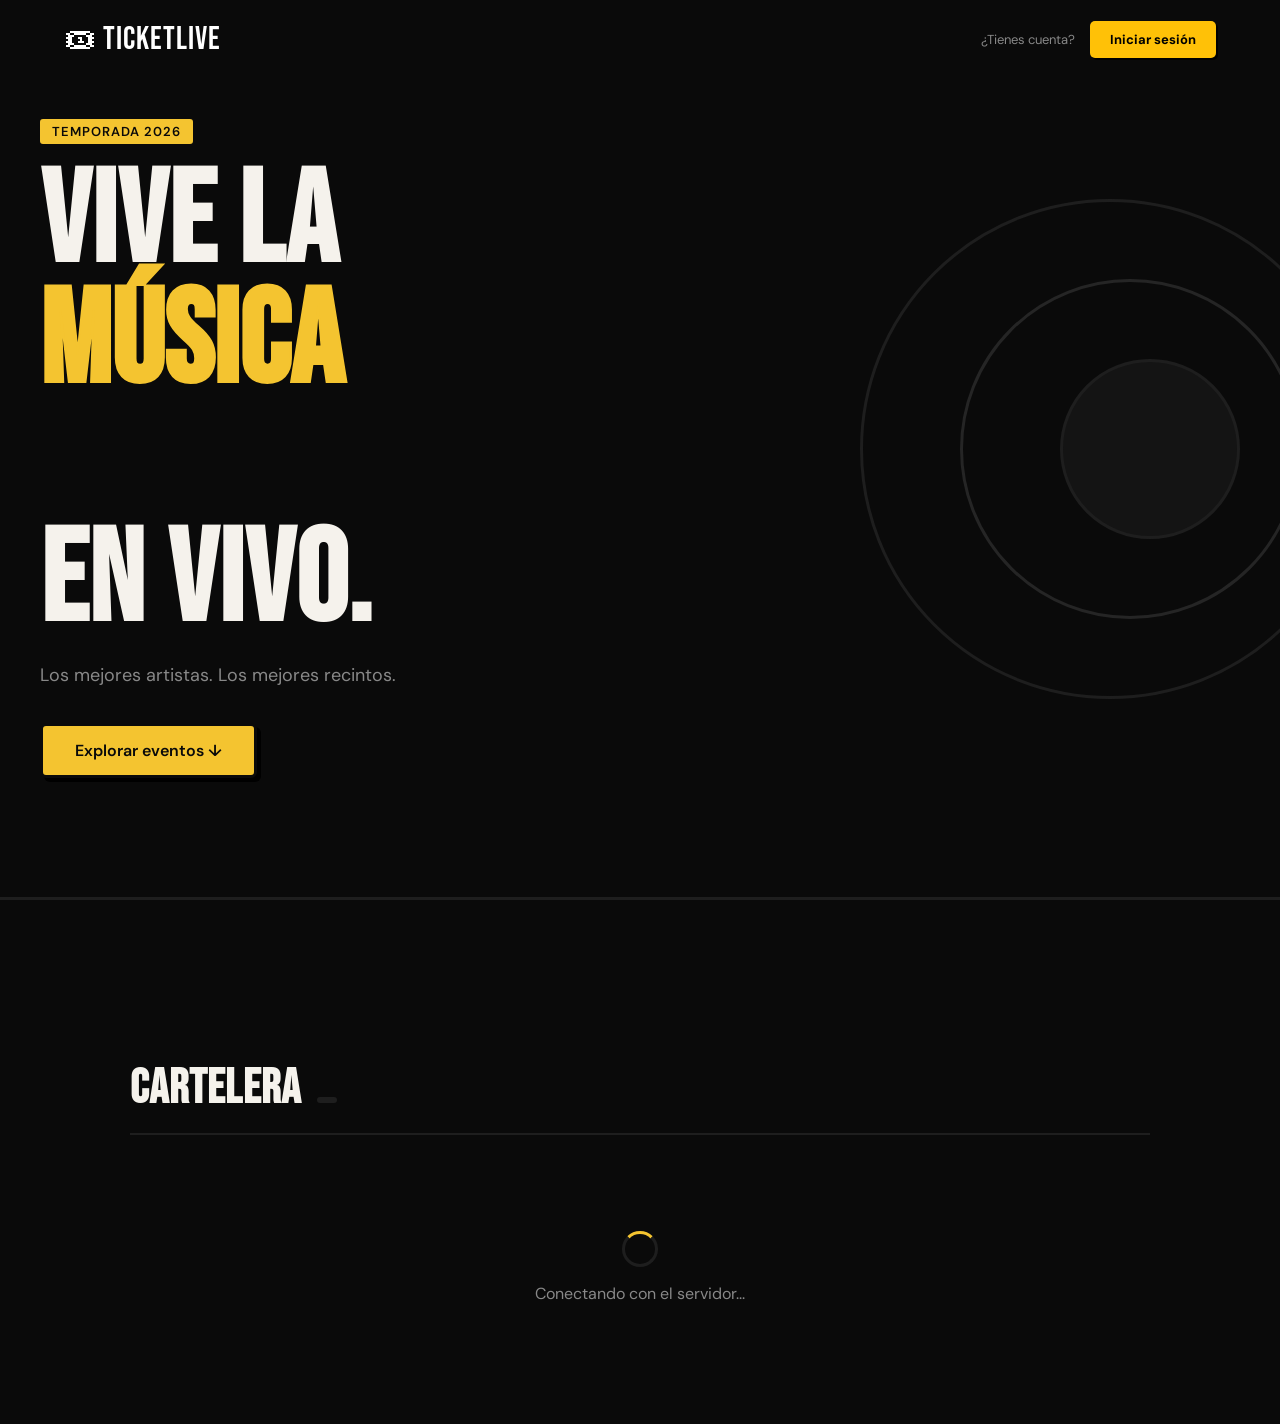
<file: templates/index.html>
<!DOCTYPE html>
<html lang="es">
<head>
    <meta charset="UTF-8">
    <meta name="viewport" content="width=device-width, initial-scale=1.0">
    <title>TicketLive — Conciertos</title>
    <link rel="preconnect" href="https://fonts.googleapis.com">
    <link href="https://fonts.googleapis.com/css2?family=Bebas+Neue&family=DM+Sans:wght@400;500;600&display=swap" rel="stylesheet">
    <link rel="stylesheet" href="/static/css/style.css?v=555">
</head>
<body>


    <!-- NAVBAR DE USUARIO -->
   <nav id="navbar-usuario" aria-label="Sesión de usuario" style="display: flex; justify-content: space-between; align-items: center; padding: 20px 5%; position: absolute; width: 100%; top: 0; z-index: 1000;">
    <div id="navbar-logo" style="font-family: 'Bebas Neue', sans-serif; font-size: 2rem; color: white;">🎟 TicketLive</div>
    <div id="navbar-auth">
        <div id="estado-invitado" style="display: flex; align-items: center; gap: 15px; color: white;">
            <span id="invitado-label">¿Tienes cuenta?</span>
            <button id="btn-abrir-login" aria-haspopup="dialog" style="background: #ffc107; border: none; padding: 10px 20px; border-radius: 5px; font-weight: bold; cursor: pointer; color: black;">Iniciar sesión</button>
        </div>
        <div id="estado-usuario" style="display:none;" aria-live="polite">
            <span id="saludo-usuario"></span>
            <span id="badge-rol"></span>
            <button id="btn-logout" aria-label="Cerrar sesión">Salir</button>
        </div>
    </div>
</nav>

    <!-- MODAL DE LOGIN / REGISTRO -->
    <div id="overlay-login" role="dialog" aria-modal="true" aria-labelledby="auth-titulo" style="display:none;">
        <div id="modal-login">
            <button id="btn-cerrar-modal" aria-label="Cerrar modal">✕</button>
            <div id="login-icono" aria-hidden="true">🎟</div>

            <!-- PESTAÑAS -->
            <div id="tabs-auth" role="tablist" aria-label="Modo de acceso">
                <button id="tab-login"    role="tab" aria-selected="true"  aria-controls="panel-login">    Iniciar sesión</button>
                <button id="tab-registro" role="tab" aria-selected="false" aria-controls="panel-registro">Crear cuenta</button>
            </div>

            <!-- PANEL: LOGIN -->
            <div id="panel-login" role="tabpanel" aria-labelledby="tab-login">
                <p class="auth-subtitulo">Conecta con el microservicio de autenticación</p>
                <div class="campo-grupo">
                    <label for="login-usuario">Usuario</label>
                    <input type="text" id="login-usuario" placeholder="ej. sergio" autocomplete="username">
                </div>
                <div class="campo-grupo">
                    <label for="login-password">Contraseña</label>
                    <div class="input-password-wrap">
                        <input type="password" id="login-password" placeholder="••••••••" autocomplete="current-password">
                        <button type="button" class="btn-toggle-pass" aria-label="Mostrar contraseña" tabindex="-1">👁</button>
                    </div>
                </div>
                <div id="login-error" class="auth-error" role="alert" style="display:none;"></div>
                <button id="btn-submit-login" class="btn-auth-submit">
                    <span class="auth-btn-texto">Entrar al sistema</span>
                    <span class="auth-spinner" style="display:none;" aria-hidden="true">⟳</span>
                </button>
            </div>

            <!-- PANEL: REGISTRO -->
            <div id="panel-registro" role="tabpanel" aria-labelledby="tab-registro" style="display:none;">
                <p class="auth-subtitulo">Crea tu cuenta nueva en TicketLive</p>
                <div class="campo-grupo">
                    <label for="reg-nombre">Nombre completo</label>
                    <input type="text" id="reg-nombre" placeholder="ej. Sergio García" autocomplete="name">
                </div>
                <div class="campo-grupo">
                    <label for="reg-usuario">Nombre de usuario</label>
                    <input type="text" id="reg-usuario" placeholder="ej. sergio123" autocomplete="username">
                </div>
                <div class="campo-grupo">
                    <label for="reg-email">Correo electrónico</label>
                    <input type="email" id="reg-email" placeholder="ej. sergio@live.mx" autocomplete="email">
                </div>
                <div class="campo-grupo">
                    <label for="reg-password">Contraseña</label>
                    <div class="input-password-wrap">
                        <input type="password" id="reg-password" placeholder="Mínimo 6 caracteres" autocomplete="new-password">
                        <button type="button" class="btn-toggle-pass" aria-label="Mostrar contraseña" tabindex="-1">👁</button>
                    </div>
                </div>
                <div id="reg-error"  class="auth-error"   role="alert"  style="display:none;"></div>
                <div id="reg-exito"  class="auth-success" role="status" style="display:none;"></div>
                <button id="btn-submit-registro" class="btn-auth-submit">
                    <span class="auth-btn-texto">Crear cuenta</span>
                    <span class="auth-spinner" style="display:none;" aria-hidden="true">⟳</span>
                </button>
            </div>

            <!-- Indicador microservicio -->
            <div id="ms-indicador">
                <span id="ms-dot"></span>
                <span id="ms-label">Microservicio Auth · Django (8000)</span>
            </div>
        </div>
    </div>

    <!-- PASO 1: HERO -->
    <section id="seccion-hero">
        <div class="hero-content">
            <span class="hero-label">Temporada 2026</span>
            <h1>Vive la<br><em>música</em><br>en vivo.</h1>
            <p class="hero-sub">Los mejores artistas. Los mejores recintos.</p>
            <button id="btn-explorar" onclick="document.getElementById('seccion-cartelera').scrollIntoView({behavior:'smooth'})">
                Explorar eventos ↓
            </button>
        </div>
        <div class="hero-deco" aria-hidden="true">
            <div class="circulo c1"></div>
            <div class="circulo c2"></div>
            <div class="circulo c3"></div>
        </div>
    </section>

   <section id="seccion-cartelera" style="margin-top: 100px;">
        <div class="seccion-header">
            <h2>Cartelera</h2>
            <span id="total-eventos" class="badge-eventos"></span>
        </div>
        <div id="lista-conciertos">
            <div class="estado-carga">
                <div class="spinner" aria-hidden="true"></div>
                <p>Conectando con el servidor...</p>
            </div>
        </div>
    </section>

    <!-- PASO 3: MAPA DE ASIENTOS -->
    <section id="seccion-mapa" style="display: none;" aria-live="polite">
       <button id="btn-volver">← Volver a la cartelera</button>

        <div id="info-evento-seleccionado">
            <h2 id="mapa-artista"></h2>
            <p id="mapa-detalles"></p>
        </div>

        <div class="leyenda">
            <span class="leyenda-item"><span class="muestra libre"></span> Disponible</span>
            <span class="leyenda-item"><span class="muestra seleccionado"></span> Seleccionado</span>
            <span class="leyenda-item"><span class="muestra ocupado"></span> Ocupado</span>
        </div>

        <div class="escenario-label" aria-label="Escenario">▬ ESCENARIO ▬</div>
        <div id="cuadricula-asientos" role="group" aria-label="Mapa de asientos"></div>

        <!-- TICKET -->
       <div id="ticket-resumen" style="display: none; border-top: 2px dashed #ccc; padding-top: 20px; margin-top: 20px;">
    <div class="ticket-linea">
        <span>Evento</span><strong id="ticket-evento"></strong>
    </div>
    <div class="ticket-linea">
        <span>Recinto</span><strong id="ticket-recinto"></strong>
    </div>
    <div class="ticket-linea">
        <span>Boletos seleccionados</span><strong id="ticket-cantidad">0</strong>
    </div>
    <div class="ticket-linea total">
        <span>Total estimado</span><strong id="ticket-total">$0</strong>
    </div>
    <p id="limite-msg" style="color: #ff4757; font-size: 0.8rem; display: none;">* Máximo 8 boletos permitidos</p>
    <button id="btn-confirmar-pago" disabled style="width: 100%; padding: 15px; background: #2ed573; color: white; border: none; border-radius: 8px; cursor: pointer; font-weight: bold;">
        🔒 Inicia sesión para comprar
    </button>
    <p id="pago-hint-login">
        <button id="btn-pago-login-link">Iniciar sesión</button> para habilitar el pago
    </p>
</div>
    </section>



    <div id="overlay-pago" class="oculto">
    <div id="modal-pago">
        <button id="btn-cerrar-pago-modal">×</button>
        <div class="pago-header">
            <span id="pago-icono">💳</span>
            <h2>Finalizar Compra</h2>
            <p class="pago-subtitulo">Introduce los datos de tu tarjeta para procesar el pago de tus boletos.</p>
        </div>

        <div class="pago-cuerpo">
            <div class="campo-grupo">
                <label>Número de Tarjeta</label>
                <input type="text" id="input-tarjeta" placeholder="0000 0000 0000 0000" maxlength="16">
            </div>
            <div class="fila-pago">
                <div class="campo-grupo">
                    <label>Vencimiento</label>
                    <input type="text" id="input-exp" placeholder="MM/AA" maxlength="5">
                </div>
                <div class="campo-grupo">
                    <label>CVC</label>
                    <input type="password" id="input-cvc" placeholder="123" maxlength="3">
                </div>
            </div>
            
            <div class="pago-resumen">
                <span>Total a pagar:</span>
                <strong id="pago-total-monto">$0.00</strong>
            </div>

            <button id="btn-pagar-ahora" class="btn-auth-submit">
                Pagar y Generar Boletos
            </button>
        </div>
    </div>
</div>

</div> <script src="/static/js/ticket-final.js?v=2"></script>
</body>



</html>
</file>
<file: static/css/style.css>
/* ============================================
   VARIABLES Y RESET
   ============================================ */
:root {
    --negro: #0a0a0a;
    --blanco: #f5f2ec;
    --amarillo: #f4c430;
    --rojo: #e63c3c;
    --verde: #2ec27e;
    --gris: #888;
    --gris-claro: #e0ddd6;
    --tarjeta-bg: #161616;
    --fuente-titulo: 'Bebas Neue', sans-serif;
    --fuente-cuerpo: 'DM Sans', sans-serif;
    --radio: 6px;
    --sombra: 4px 4px 0px #000;
    --transicion: all 0.2s ease;
}

*, *::before, *::after { box-sizing: border-box; margin: 0; padding: 0; }

body {
    font-family: var(--fuente-cuerpo);
    background-color: var(--negro);
    color: var(--blanco);
    overflow-x: hidden;
    transition: background-color 0.3s, color 0.3s;
}

/* ============================================
   ACCESIBILIDAD (Botón Contraste)
   ============================================ */
#btn-contraste {
    position: fixed;
    bottom: 20px; 
    left: 20px;
    z-index: 1000;
    background: var(--negro);
    color: var(--blanco);
    border: 2px solid var(--blanco);
    padding: 8px 16px;
    font-family: var(--fuente-cuerpo);
    font-size: 13px;
    cursor: pointer;
    border-radius: 20px;
    transition: var(--transicion);
}
#btn-contraste:hover { background: var(--amarillo); color: var(--negro); border-color: var(--amarillo); }
#btn-contraste:focus { outline: 3px dashed var(--amarillo); outline-offset: 3px; }

/* Borra la clase .nav-derecha por completo, ya no la necesitamos */

/* ============================================
   NAVBAR (Borrar o comentar, ahora está en el HTML)
   ============================================ */
/*
#navbar-usuario {
    position: sticky; top: 0; z-index: 90;
    display: flex; align-items: center; justify-content: space-between;
    padding: 0 40px; height: 56px;
    background: rgba(10,10,10,0.92);
    backdrop-filter: blur(12px);
    -webkit-backdrop-filter: blur(12px);
    border-bottom: 1px solid #1e1e1e;
}
*/
#navbar-logo {
    font-family: var(--fuente-titulo);
    font-size: 22px; letter-spacing: 1px;
    color: var(--amarillo); user-select: none;
}
#navbar-auth { display: flex; align-items: center; gap: 12px; }
#estado-invitado { display: flex; align-items: center; gap: 12px; }
#invitado-label { font-size: 13px; color: var(--gris); }

#btn-abrir-login {
    background: var(--amarillo); color: var(--negro);
    border: 2px solid transparent;
    padding: 7px 18px;
    font-family: var(--fuente-cuerpo); font-size: 13px; font-weight: 600;
    cursor: pointer; border-radius: var(--radio);
    transition: var(--transicion); box-shadow: 2px 2px 0 #000;
}
#btn-abrir-login:hover { transform: translate(-1px,-1px); box-shadow: 3px 3px 0 #000; }
#btn-abrir-login:focus { outline: 3px dashed var(--amarillo); outline-offset: 3px; }

#estado-usuario {
    display: flex; align-items: center; gap: 10px;
    animation: fadeIn 0.4s ease;
}
#saludo-usuario { font-size: 14px; font-weight: 600; color: var(--blanco); }
#badge-rol {
    background: #1e1e1e; color: var(--verde);
    font-size: 11px; font-weight: 600;
    padding: 2px 8px; border-radius: 20px;
    border: 1px solid #2a2a2a;
    letter-spacing: 0.5px; text-transform: uppercase;
}
#btn-logout {
    background: transparent; color: var(--gris);
    border: 1px solid #2a2a2a;
    padding: 5px 12px;
    font-family: var(--fuente-cuerpo); font-size: 12px;
    cursor: pointer; border-radius: var(--radio);
    transition: var(--transicion);
}
#btn-logout:hover { color: var(--rojo); border-color: var(--rojo); }

/* ============================================
   OVERLAY + MODAL
   ============================================ */
#overlay-login {
    position: fixed; inset: 0;
    background: rgba(0,0,0,0.78);
    backdrop-filter: blur(5px);
    z-index: 500;
    display: flex; align-items: center; justify-content: center;
    animation: fadeInOverlay 0.2s ease;
}
@keyframes fadeInOverlay { from { opacity: 0; } to { opacity: 1; } }

#modal-login {
    background: #111;
    border: 2px solid #2a2a2a;
    border-radius: 10px;
    padding: 32px 32px 24px;
    width: 100%; max-width: 420px;
    position: relative;
    box-shadow: 8px 8px 0 #000;
    animation: slideModal 0.3s cubic-bezier(0.34,1.56,0.64,1);
}
@keyframes slideModal {
    from { opacity: 0; transform: translateY(30px) scale(0.96); }
    to   { opacity: 1; transform: translateY(0)   scale(1); }
}

#btn-cerrar-modal {
    position: absolute; top: 14px; right: 14px;
    background: transparent; color: var(--gris);
    border: none; font-size: 18px;
    cursor: pointer; padding: 4px 8px; border-radius: 4px;
    transition: var(--transicion);
}
#btn-cerrar-modal:hover { color: var(--blanco); background: #1e1e1e; }

#login-icono { font-size: 28px; margin-bottom: 10px; }

/* ── PESTAÑAS LOGIN / REGISTRO ── */
#tabs-auth {
    display: flex;
    border: 2px solid #2a2a2a;
    border-radius: var(--radio);
    overflow: hidden;
    margin-bottom: 24px;
}
#tabs-auth button {
    flex: 1;
    padding: 9px 0;
    background: transparent;
    color: var(--gris);
    border: none;
    font-family: var(--fuente-cuerpo);
    font-size: 13px; font-weight: 600;
    cursor: pointer;
    transition: var(--transicion);
    letter-spacing: 0.3px;
}
#tabs-auth button[aria-selected="true"] {
    background: var(--amarillo);
    color: var(--negro);
    box-shadow: inset 0 0 0 2px #000;
}
#tabs-auth button:focus {
    outline: 3px dashed var(--amarillo);
    outline-offset: -3px;
}

/* ── SUBTÍTULO ── */
.auth-subtitulo {
    font-size: 12px; color: var(--gris);
    margin-bottom: 20px; line-height: 1.4;
}

/* ── CAMPOS ── */
.campo-grupo {
    display: flex; flex-direction: column; gap: 6px;
    margin-bottom: 14px;
}
.campo-grupo label {
    font-size: 11px; font-weight: 600;
    color: var(--gris);
    text-transform: uppercase; letter-spacing: 0.5px;
}
.campo-grupo input {
    background: #0a0a0a;
    border: 2px solid #2a2a2a;
    border-radius: var(--radio);
    padding: 10px 14px;
    font-family: var(--fuente-cuerpo); font-size: 14px;
    color: var(--blanco); width: 100%;
    transition: var(--transicion);
}
.campo-grupo input::placeholder { color: #444; }
.campo-grupo input:focus {
    outline: none;
    border-color: var(--amarillo);
    box-shadow: 0 0 0 3px rgba(244,196,48,0.15);
}

/* input con error */
.campo-grupo input.campo-invalido {
    border-color: var(--rojo);
    box-shadow: 0 0 0 3px rgba(230,60,60,0.15);
}

.input-password-wrap { position: relative; }
.input-password-wrap input { padding-right: 42px; }
.btn-toggle-pass {
    position: absolute; right: 10px; top: 50%;
    transform: translateY(-50%);
    background: transparent; border: none;
    cursor: pointer; font-size: 16px; color: var(--gris);
    padding: 0; line-height: 1;
    transition: var(--transicion);
}
.btn-toggle-pass:hover { color: var(--blanco); }

/* ── MENSAJES ── */
.auth-error {
    background: rgba(230,60,60,0.10);
    border: 1px solid var(--rojo);
    border-left: 4px solid var(--rojo);
    border-radius: var(--radio);
    padding: 10px 14px;
    font-size: 13px; color: var(--rojo);
    margin-bottom: 14px;
    animation: fadeIn 0.2s ease;
}
.auth-success {
    background: rgba(46,194,126,0.10);
    border: 1px solid var(--verde);
    border-left: 4px solid var(--verde);
    border-radius: var(--radio);
    padding: 10px 14px;
    font-size: 13px; color: var(--verde);
    margin-bottom: 14px;
    animation: fadeIn 0.2s ease;
}

/* ── BOTÓN SUBMIT ── */
.btn-auth-submit {
    width: 100%; margin-top: 4px;
    background: var(--amarillo); color: var(--negro);
    border: 3px solid var(--negro);
    padding: 13px;
    font-family: var(--fuente-cuerpo); font-size: 15px; font-weight: 700;
    cursor: pointer; border-radius: var(--radio);
    box-shadow: var(--sombra);
    transition: var(--transicion);
    display: flex; align-items: center; justify-content: center; gap: 8px;
}
.btn-auth-submit:hover:not(:disabled) { transform: translate(-2px,-2px); box-shadow: 6px 6px 0 #000; }
.btn-auth-submit:active:not(:disabled) { transform: translate(2px,2px); box-shadow: 2px 2px 0 #000; }
.btn-auth-submit:disabled {
    background: #333; color: var(--gris);
    cursor: not-allowed; transform: none;
    box-shadow: none; border-color: #333;
}

.auth-spinner {
    display: inline-block;
    animation: girar 0.6s linear infinite;
}
.auth-hint {
    text-align: center; font-size: 12px;
    color: #444; margin-top: 14px;
}
.auth-hint strong { color: var(--gris); }

/* ── INDICADOR MICROSERVICIO ── */
#ms-indicador {
    display: flex; align-items: center; gap: 8px;
    margin-top: 20px; padding-top: 16px;
    border-top: 1px solid #1e1e1e;
}
#ms-dot {
    width: 8px; height: 8px; border-radius: 50%;
    background: var(--verde);
    box-shadow: 0 0 6px var(--verde);
    animation: pulso 2s ease-in-out infinite;
    flex-shrink: 0;
}
#ms-label { font-size: 11px; color: #444; font-family: 'Courier New', monospace; }
@keyframes pulso { 0%,100% { opacity: 1; } 50% { opacity: 0.4; } }

/* ============================================
   HERO
   ============================================ */
#seccion-hero {
    min-height: 100vh;
    display: flex; align-items: center;
    padding: 60px 40px;
    position: relative; overflow: hidden;
    border-bottom: 3px solid #1e1e1e;
}
.hero-content { position: relative; z-index: 2; max-width: 600px; }
.hero-label {
    display: inline-block;
    background: var(--amarillo); color: var(--negro);
    font-family: var(--fuente-cuerpo); font-weight: 600; font-size: 13px;
    padding: 4px 12px; border-radius: 3px;
    letter-spacing: 1px; text-transform: uppercase; margin-bottom: 20px;
}
.hero-content h1 {
    font-family: var(--fuente-titulo);
    font-size: clamp(72px, 12vw, 130px);
    line-height: 0.92; letter-spacing: 1px;
    color: var(--blanco); margin-bottom: 20px;
}
.hero-content h1 em {
    font-style: normal; color: var(--amarillo);
    -webkit-text-stroke: 2px var(--amarillo); display: block;
}
.hero-sub { font-size: 18px; color: var(--gris); margin-bottom: 36px; }

#btn-explorar {
    background: var(--amarillo); color: var(--negro);
    border: 3px solid var(--negro);
    padding: 14px 32px;
    font-family: var(--fuente-cuerpo); font-size: 16px; font-weight: 600;
    cursor: pointer; border-radius: var(--radio);
    box-shadow: var(--sombra); transition: var(--transicion);
}
#btn-explorar:hover { transform: translate(-2px,-2px); box-shadow: 6px 6px 0 #000; }
#btn-explorar:active { transform: translate(2px,2px); box-shadow: 2px 2px 0 #000; }

.hero-deco { position: absolute; right: -80px; top: 50%; transform: translateY(-50%); z-index: 1; }
.circulo { border-radius: 50%; position: absolute; border: 3px solid #1e1e1e; }
.c1 { width: 500px; height: 500px; top: -250px; right: 0; }
.c2 { width: 340px; height: 340px; top: -170px; right: 60px; border-color: #252525; }
.c3 { width: 180px; height: 180px; top: -90px; right: 120px; background: #141414; }

/* ============================================
   CARTELERA
   ============================================ */
#seccion-cartelera { padding: 60px 40px; max-width: 1100px; margin: 0 auto; }
.seccion-header {
    display: flex; align-items: baseline; gap: 16px;
    margin-bottom: 36px; padding-bottom: 16px;
    border-bottom: 2px solid #1e1e1e;
}
.seccion-header h2 {
    font-family: var(--fuente-titulo);
    font-size: 48px; letter-spacing: 1px; color: var(--blanco);
}
.badge-eventos {
    background: #1e1e1e; color: var(--gris);
    font-size: 13px; padding: 3px 10px;
    border-radius: 20px;
}
#lista-conciertos {
    display: grid;
    grid-template-columns: repeat(auto-fill, minmax(300px, 1fr));
    gap: 20px;
}
.estado-carga { grid-column: 1/-1; text-align: center; padding: 60px 20px; color: var(--gris); }
.spinner {
    width: 36px; height: 36px;
    border: 3px solid #1e1e1e; border-top-color: var(--amarillo);
    border-radius: 50%;
    animation: girar 0.7s linear infinite;
    margin: 0 auto 16px;
}
@keyframes girar { to { transform: rotate(360deg); } }
@keyframes fadeIn { from { opacity: 0; transform: translateY(-4px); } to { opacity: 1; transform: translateY(0); } }

.tarjeta-concierto {
    background: var(--tarjeta-bg);
    border: 2px solid #1e1e1e; border-radius: var(--radio);
    padding: 24px;
    display: flex; flex-direction: column; gap: 10px;
    transition: var(--transicion); position: relative; overflow: hidden;
}
.tarjeta-concierto::before {
    content: ''; position: absolute; top: 0; left: 0; right: 0; height: 3px;
    background: var(--amarillo);
    transform: scaleX(0); transform-origin: left; transition: transform 0.3s ease;
}
.tarjeta-concierto:hover::before { transform: scaleX(1); }
.tarjeta-concierto:hover { border-color: #2e2e2e; transform: translateY(-3px); }
.tarjeta-numero {
    font-family: var(--fuente-titulo); font-size: 48px; color: #1e1e1e;
    line-height: 1; position: absolute; top: 10px; right: 16px;
}
.tarjeta-artista {
    font-family: var(--fuente-titulo); font-size: 30px;
    letter-spacing: 0.5px; color: var(--blanco);
    line-height: 1.1; padding-right: 40px;
}
.tarjeta-meta { font-size: 14px; color: var(--gris); display: flex; align-items: center; gap: 6px; }
.tarjeta-meta span { color: var(--blanco); font-weight: 500; }
.tarjeta-fecha {
    display: inline-flex; align-items: center; gap: 6px;
    background: #1e1e1e; padding: 5px 10px; border-radius: 4px;
    font-size: 13px; color: var(--gris); width: fit-content;
}
.tarjeta-fecha strong { color: var(--blanco); }
.btn-ver-mapa {
    margin-top: 8px; background: transparent;
    color: var(--amarillo); border: 2px solid var(--amarillo);
    padding: 10px 20px;
    font-family: var(--fuente-cuerpo); font-size: 14px; font-weight: 600;
    cursor: pointer; border-radius: var(--radio); transition: var(--transicion);
}
.btn-ver-mapa:hover { background: var(--amarillo); color: var(--negro); }
.btn-ver-mapa:focus { outline: 3px dashed var(--amarillo); outline-offset: 3px; }

/* ============================================
   MAPA DE ASIENTOS
   ============================================ */
#seccion-mapa {
    padding: 60px 40px;
    max-width: 1200px;
    margin: 0 auto;
    display: flex;
    flex-direction: column;
    align-items: center;
}

#info-evento-seleccionado {
    text-align: center;
    margin-bottom: 30px;
    width: 100%;
}

#ticket-resumen {
    width: 100%;
    max-width: 500px;
    margin-top: 30px;
}

#btn-volver {
    align-self: flex-start;
    margin-bottom: 30px;
}#btn-volver {
    background: transparent; color: var(--gris);
    border: 2px solid #1e1e1e;
    padding: 8px 16px;
    font-family: var(--fuente-cuerpo); font-size: 14px;
    cursor: pointer; border-radius: var(--radio);
    margin-bottom: 30px; transition: var(--transicion);
}
#btn-volver:hover { color: var(--blanco); border-color: #333; }
#mapa-artista { font-family: var(--fuente-titulo); font-size: 42px; color: var(--blanco); }
#mapa-detalles { color: var(--gris); font-size: 15px; margin-top: 4px; }

.leyenda { display: flex; gap: 20px; margin-bottom: 20px; flex-wrap: wrap; }
.leyenda-item { display: flex; align-items: center; gap: 8px; font-size: 13px; color: var(--gris); }
.muestra { width: 18px; height: 18px; border-radius: 4px; border: 2px solid #333; display: inline-block; }
.muestra.libre       { background: var(--verde); border-color: #25a368; }
.muestra.seleccionado { background: var(--amarillo); border-color: #c9a22a; }
.muestra.ocupado     { background: #2a2a2a; border-color: #333; }

.escenario-label {
    text-align: center; background: #1a1a1a;
    border: 2px solid #2e2e2e; border-radius: 4px;
    padding: 10px;
    font-family: var(--fuente-titulo); font-size: 18px;
    letter-spacing: 4px; color: var(--gris); margin-bottom: 24px;
}
#cuadricula-asientos {
    display: grid; grid-template-columns: repeat(10, 38px);
    gap: 6px; justify-content: center; margin-bottom: 30px;
}
.asiento {
    width: 38px; height: 34px;
    border-radius: 5px 5px 3px 3px;
    border: 2px solid #2a2a2a; background: var(--verde);
    cursor: pointer; transition: var(--transicion); position: relative;
}
.asiento::after {
    content: ''; position: absolute;
    bottom: 2px; left: 4px; right: 4px; height: 3px;
    background: rgba(0,0,0,0.2); border-radius: 2px;
}
.asiento:not(.ocupado):hover { transform: scale(1.15); z-index: 2; border-color: #25a368; }
.asiento:focus { outline: 3px solid var(--amarillo); outline-offset: 2px; }
.asiento.seleccionado { background: var(--amarillo); border-color: #c9a22a; }
.asiento.seleccionado:hover { transform: scale(1.15); }
.asiento.ocupado {
    background-color: #555 !important; /* Gris oscuro */
    cursor: not-allowed;
    opacity: 0.6;
}

/* TICKET */
#ticket-resumen {
    background: var(--tarjeta-bg);
    border: 2px solid #2e2e2e; border-radius: var(--radio);
    padding: 24px; margin-top: 10px;
}
.ticket-linea {
    display: flex; justify-content: space-between; align-items: center;
    padding: 10px 0; border-bottom: 1px solid #1e1e1e;
    font-size: 14px; color: var(--gris);
}
.ticket-linea strong { color: var(--blanco); }
.ticket-linea.total {
    border-bottom: none; padding-top: 14px;
    font-size: 16px; font-weight: 600; color: var(--blanco);
}
.ticket-linea.total strong { color: var(--amarillo); font-size: 20px; }

#btn-confirmar-pago {
    width: 100%; margin-top: 20px;
    background: var(--amarillo); color: var(--negro);
    border: 3px solid var(--negro); padding: 14px;
    font-family: var(--fuente-cuerpo); font-size: 16px; font-weight: 700;
    cursor: pointer; border-radius: var(--radio);
    box-shadow: var(--sombra); transition: var(--transicion);
}
#btn-confirmar-pago:hover:not(:disabled) { transform: translate(-2px,-2px); box-shadow: 6px 6px 0 #000; }
#btn-confirmar-pago:active:not(:disabled) { transform: translate(2px,2px); box-shadow: 2px 2px 0 #000; }
#btn-confirmar-pago:disabled {
    background: #1e1e1e; color: var(--gris);
    cursor: not-allowed; transform: none; box-shadow: none;
    border-color: #2a2a2a; font-size: 14px;
}

#pago-hint-login { text-align: center; font-size: 12px; color: #444; margin-top: 10px; }
#pago-hint-login.oculto { display: none; }
#btn-pago-login-link {
    background: transparent; border: none;
    color: var(--amarillo);
    font-family: var(--fuente-cuerpo); font-size: 12px; font-weight: 600;
    cursor: pointer; padding: 0;
    text-decoration: underline; text-underline-offset: 2px;
}
#btn-pago-login-link:hover { color: var(--blanco); }

/* ============================================
   ALTO CONTRASTE
   ============================================ */
body.alto-contraste { background-color: #000; color: #fff; }
body.alto-contraste .tarjeta-concierto,
body.alto-contraste #ticket-resumen,
body.alto-contraste #modal-login { background: #000; border-color: #fff; }
body.alto-contraste .asiento { border-color: #fff; }
body.alto-contraste .asiento.ocupado { background: #333; border-color: #555; }
body.alto-contraste button:focus { outline: 3px dashed #fff; }
body.alto-contraste .tarjeta-numero { color: #222; }
body.alto-contraste #navbar-usuario { background: #000; border-bottom-color: #fff; }

/* ============================================
   RESPONSIVE
   ============================================ */
@media (max-width: 640px) {
    #seccion-hero { padding: 80px 24px 40px; }
    #seccion-cartelera { padding: 40px 20px; }
    #seccion-mapa { padding: 24px 16px; }
    #cuadricula-asientos { grid-template-columns: repeat(8, 34px); }
    .asiento { width: 34px; height: 30px; }
    .hero-deco { display: none; }
    #navbar-usuario { padding: 0 20px; }
    #invitado-label { display: none; }
    #modal-login { margin: 0 16px; padding: 28px 20px 22px; }
}

.nav-derecha {
    position: absolute;
    top: 20px;
    right: 30px;
    z-index: 1000;
    display: flex;
    align-items: center;
    gap: 15px;
}

#btn-contraste {
    order: -1;           /* Esto fuerza a que se mueva a la izquierda si usas flex */
    padding: 8px 12px;
    font-size: 14px;
    /* Elimina cualquier position: absolute si lo tenías */
}


/* ============================================
   MODAL DE PAGO ESTILIZADO
   ============================================ */
#overlay-pago {
    position: fixed; inset: 0;
    background: rgba(0,0,0,0.85);
    backdrop-filter: blur(8px);
    z-index: 600;
    display: flex; align-items: center; justify-content: center;
}

#overlay-pago.oculto { display: none; }

#modal-pago {
    background: var(--tarjeta-bg);
    border: 3px solid var(--blanco);
    border-radius: 12px;
    padding: 30px;
    width: 90%; max-width: 400px;
    position: relative;
    box-shadow: 10px 10px 0 var(--amarillo);
    animation: slideModal 0.3s cubic-bezier(0.34,1.56,0.64,1);
}

.pago-header { text-align: center; margin-bottom: 25px; }
#pago-icono { font-size: 40px; display: block; margin-bottom: 10px; }
.pago-subtitulo { font-size: 13px; color: var(--gris); margin-top: 8px; }

.fila-pago { display: grid; grid-template-columns: 1fr 1fr; gap: 15px; }

.pago-resumen {
    background: #0a0a0a;
    padding: 15px;
    border-radius: var(--radio);
    margin: 20px 0;
    display: flex; justify-content: space-between;
    align-items: center;
    border: 1px dashed var(--gris);
}

#pago-total-monto { color: var(--amarillo); font-size: 22px; font-family: var(--fuente-titulo); }

#btn-cerrar-pago-modal {
    position: absolute; top: 15px; right: 15px;
    background: transparent; color: var(--gris);
    border: none; font-size: 24px; cursor: pointer;
}

.oculto {
    display: none !important;
}

/* Estilo para los inputs dentro del modal de pago */
#modal-pago .campo-grupo {
    display: flex;
    flex-direction: column;
    gap: 6px;
    margin-bottom: 15px;
    text-align: left;
}

#modal-pago label {
    font-size: 11px;
    font-weight: 600;
    color: var(--gris);
    text-transform: uppercase;
    letter-spacing: 0.5px;
}

#modal-pago input {
    background: #0a0a0a;
    border: 2px solid #2a2a2a;
    border-radius: var(--radio);
    padding: 12px;
    font-family: var(--fuente-cuerpo);
    font-size: 14px;
    color: var(--blanco);
    width: 100%;
    transition: var(--transicion);
}

#modal-pago input:focus {
    outline: none;
    border-color: var(--amarillo);
    box-shadow: 0 0 0 3px rgba(244,196,48,0.15);
}

#modal-pago h2 {
    font-family: var(--fuente-titulo);
    font-size: 32px;
    letter-spacing: 1px;
    color: var(--blanco);
    margin: 0;
}

.pago-resumen span {
    font-size: 13px;
    color: var(--gris);
    text-transform: uppercase;
    font-weight: 600;
}
</file>
